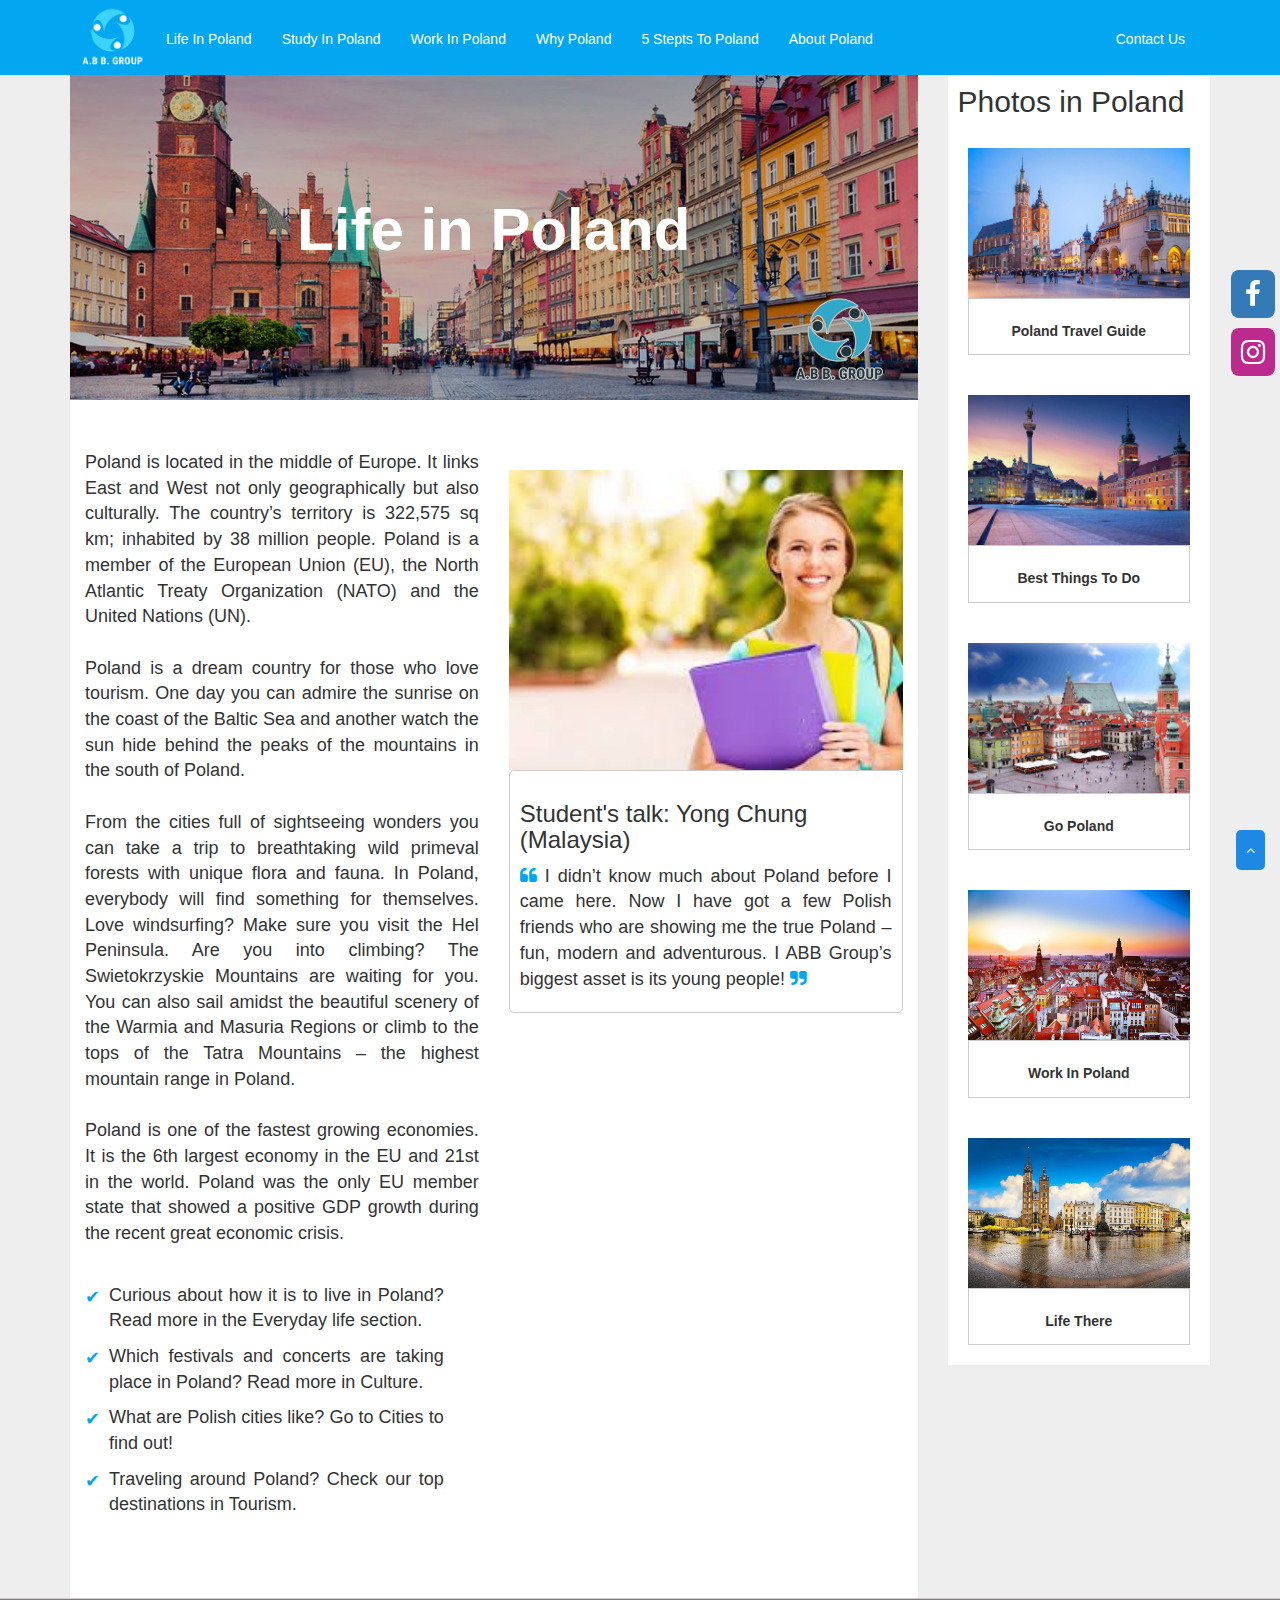
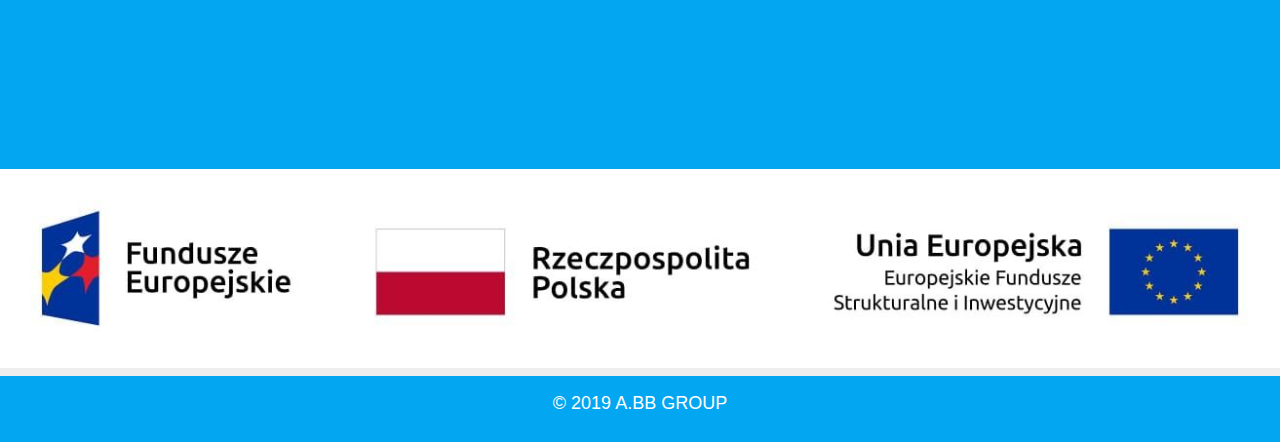
<file: index.html>
<!DOCTYPE html>
<html>
  <head lang="en">
      <meta charset="UTF-8">
      <title>Poland</title>
      <meta name="viewport" content="width=device-width, initial-scale=1">
      <link rel="stylesheet" href="https://maxcdn.bootstrapcdn.com/bootstrap/3.3.7/css/bootstrap.min.css">
      <link href="https://fonts.googleapis.com/css?family=Roboto" rel="stylesheet">   
      <link rel="stylesheet" href="https://cdnjs.cloudflare.com/ajax/libs/font-awesome/4.7.0/css/font-awesome.min.css"> 
      <link rel="stylesheet" type="text/css" href="css/index.css">
      <link rel="stylesheet" type="text/css" href="css/animate.css">
  </head>
  <body>
   
                   <!-- navbar -->
     <nav class="navbar navbar-fixed-top navbar-inverse">
      <div class="container">
        <div class="navbar-header">
          <button type="button" class="navbar-toggle" data-toggle="collapse" data-target="#myNavbar">
            <span class="icon-bar"></span>
            <span class="icon-bar"></span>
            <span class="icon-bar"></span>                        
          </button> 
          <a class="navbar-brand" data-target="nav" href="index.html">
             <div class="logo-container">
               <div class="logo" style="background: url(images/Poland-logo.png);"></div>
             </div>
          </a>
        </div>
        <div class="collapse navbar-collapse" id="myNavbar">
          <ul class="nav navbar-nav nav-links">
            <!-- <li><a  data-target="nav" href="index.html" class="Home">Home</a></li> -->
            <li><a href="#life">Life In Poland</a></li>
            <li><a href="#study">Study In Poland</a></li>
            <li><a href="#work">Work In Poland</a></li>
            <li><a href="#why">Why Poland</a></li>
            <li><a href="#steps">5 Stepts To Poland</a></li>
            <li><a href="#about">About Poland</a></li>
          </ul>
          <ul  class="pull-right nav navbar-nav">
            <li><a data-target="nav" href="#contact">Contact Us</a></li>            
          </ul>
        </div>
      </div>
    </nav>
     <button id="go-to-top" class="btn-scroll"><b><i class="fa fa-angle-up w3-text-white"></i></b></button>

     <!-- social icons -->

    <div class="facebook">
      <a href="https://www.facebook.com/ABB-GROUP-2362533143975657/"><i class="fa fa-facebook" aria-hidden="true"></i></a>
      <a href="https://www.instagram.com/groupa.bb/feed"><i class="fa fa-instagram" aria-hidden="true"></i></a>
    </div>

                 <!-- main content -->
    <div class="container">
      <div class="row">
        <div id="app" class="main-content col-md-9 col-sm-8">

        </div>
        <div class="col-md-3 col-sm-4 hidden-xs right-section">
            <h2 style="">Photos in Poland</h2>
            <div class="contain">
              <div class="background-container">
                <div class="background-img">
                  <div style="background: url(images/img1.jpg) no-repeat"></div>
                </div>
              </div> 
              <div class="txt">
                 <h3>
                  Poland Travel Guide
                </h3>
              </div>
           </div> 
            <div class="contain">
              <div class="background-container">
                <div class="background-img">
                  <div style="background: url(images/img2.jpg) no-repeat"></div>
                </div>
              </div> 
              <div class="txt">
                 <h3>
                  Best things to do
                </h3>
              </div>
           </div> 
            <div class="contain">
              <div class="background-container">
                <div class="background-img">
                  <div style="background: url(images/img3.jpg) no-repeat"></div>
                </div>
              </div> 
              <div class="txt">
                 <h3>
                  Go Poland
                </h3>
              </div>
           </div> 
            <div class="contain">
              <div class="background-container">
                <div class="background-img">
                  <div style="background: url(images/img4.jpg) no-repeat"></div>
                </div>
              </div> 
              <div class="txt">
                 <h3>
                  Work in Poland
                </h3>
              </div>
           </div> 
            <div class="contain">
              <div class="background-container">
                <div class="background-img">
                  <div style="background: url(images/img5.jpg) no-repeat"></div>
                </div>
              </div> 
              <div class="txt">
                 <h3>
                  Life there
                </h3>
              </div>
           </div> 

        </div>                  
      </div>
    </div>    
                <!-- footer -->
    <div class="container-fluid footer" id="contact">
      <div class="container">
        <div class="row" >
            <div class="col-md-4 col-sm-12 col-xs-12  wow fadeInUp">
              <center>
              <div class="icon"><i class="fa fa-map-marker" aria-hidden="true"><span class="txt">Poland</span></i></div>
              <div class="icon"><i class="fa fa fa-phone" aria-hidden="true"><span class="txt">+48-7922-43630</span></i></div>
               <div class="icon"><a href="mailto:Ahmed@office-polbaz.com"><i class="fa fa-envelope" aria-hidden="true"><span class="txt">Ahmed@office-polbaz.com</span></i></a></div>
             <!--  <div class="icon"><i class="fa fa fa-phone" aria-hidden="true"><span class="txt">+48-6645-36719</span></i></div> -->
              </center>
            </div>
            <div class="col-md-4 col-sm-12 col-xs-12  wow fadeInLeft" style="margin-top: 1.5%;">
             <center><img src="images/footer-warm.jpg" class="img-circle" style="width: 100px;height: 100px;"></center> 
            </div>
            <div class="col-md-4 col-sm-12 col-xs-12  wow fadeInRight">
              <center>
              <div class="icon"><i class="fa fa-map-marker" aria-hidden="true"><span class="txt">Jordan</span></i></div>
             
               <div class="icon"><i class="fa fa fa-phone" aria-hidden="true"><span class="txt">+96-2798-403116</span></i></div>
               <div class="icon"><a href="mailto:abbgroup@office-polbaz.com"><i class="fa fa-envelope" aria-hidden="true"><span class="txt">abbgroup@office-polbaz.com</span></i></a></div>
               <!--  <div class="icon"><a href="mailto:emastore3@gmail.com"><i class="fa fa-envelope" aria-hidden="true"><span class="txt">emastore3@gmail.com</span></i></a></div> -->
              </center>
            </div>
       </div>
    </div>
   </div>
   <div class="container-fluid" style="padding: 0">
      <img src="images/footer-flag.jpg" width="100%">
   </div>
  <div class="container-fluid copy-right" >
     <p class="text-center">&copy; 2019 A.BB GROUP<p>
  </div>  

    <script src="js/route.js"></script>
    <script src="js/router.js"></script>
    <script src="js/app.js"></script>
    <script src="https://ajax.googleapis.com/ajax/libs/jquery/3.3.1/jquery.min.js"></script>
    <script src="https://maxcdn.bootstrapcdn.com/bootstrap/3.4.0/js/bootstrap.min.js"></script>
    <script src="js/index.js"></script> 
    <script src="https://cdnjs.cloudflare.com/ajax/libs/wow/1.1.2/wow.min.js"></script>
  </body>
</html>
</file>
<file: css/index.css>
body{
  	background: #eee;
    height: 100%
  }

  h2{
  	/*font-weight: bold;*/
  	font-size: 30px;
  }

  a{
    text-decoration: none !important;
    transition: all .8s
  }



.btn-scroll{
    position: fixed;
    right:15px;
    bottom:30px;
    background-color:#1e88e5;
    color:white;
    border:none;
    transition: background 1s;
    padding: 10px;
    border-radius: 5px;
    z-index: 1;
    outline: none;
}
.btn-scroll:hover{
    background: #e65100
}

.fa-quote-right, .fa-quote-left{
	color: #03A6F0
}

p {
  text-align: justify;
  font-size: 18px
}
/*.navbar li a, .navbar a {
	color: #03A6F0 !important;
}
*/
.active {
  background: #1e88e5 !important;
  border-radius: 5px
}
.navbar {
  background: #03A6F0;
  border: none;
  height: 75px;
}
.navbar ul {
  position: relative;
  top: 14px;
  left: -10px
}
.navbar a{ 
    color: #fff !important
 }
 .navbar ul li a:hover {
   background: #2196f3 !important;
 }
 /*.navbar ul li a::after {
    content: '';
    height: 2px;
    width: 0%;
    background: #fff;
    position: absolute;
    top: 39px;
    left: 15px;
    transition: width .8s
 }
 .navbar ul li:hover a::after {  
    width: 72%;
 }*/

.logo-container{
    width: 76px;
    height: 64px;
    overflow: hidden;
    position: relative;
    top: -12px;
}
.logo-container .logo{
  width: 100%;
  height: 100%;
  background-size: cover !important;
  overflow: hidden;
}

 #myNavbar .dropdown-menu a,  .sidebar .list .dropdown-menu a{
    color: #333 !important
  }
  .navbar-toggle {
    background: none !important
  }
  .navbar-toggle:hover{
    background: none!important
  }
  .navbar-toggle {
    border-color: #fff!important
  }

/*.icon-bar{
	background: #333 !important
}
.navbar-toggle:hover .icon-bar{
	background: #fff !important
}*/
 /* carousel */
  .carousel-inner{
    height: 500px;
    overflow: hidden;
  }

  .carousel-inner .background-container{
    height: auto;
  }

  .carousel-inner .background-img{
    height: 500px;
    width: 100%;
    /*border-radius:  20px;*/
    overflow: hidden;
  }
  .carousel-inner .background-img div{
    height: 100%;
    width: 100%;
    background-size: cover !important;
  }


  .life .why-poland .txt {
     position: relative;
     /*left: 50px;*/
     text-align: justify;
  }

  .main-articale{
     /*margin-bottom: 100px;*/
     /*background: #254*/
  }


 /* main layout for pages */

  .header {
    height: 400px
  }

  .header .bg {
    height: 100%;
    width: 100%;
    background-size: 100% !important;
    background-repeat: no-repeat;
    background-position: 0px 55px;
    /*background-size: cover !important*/
  }

  .header .grad{
    background: rgba(0,0,0,.2);
    height: 100%;
    width: 100%;
    position: relative;
  }

 .header .grad h1 {
    font-size: 60px;
    color: #fff;
    text-align: center;
    line-height: 7;
    font-weight: bold;
  }

  /* life */ 

  .life{
  	background: #fff;
  	height: auto;
    padding-top: 20px;
    padding-bottom: 70px;
    position: relative;
    padding-top: 50px
  }

/*  .life .left {
    box-shadow: 0 4px 8px 0 rgba(0, 0, 0, 0.2), 0 6px 20px 0 rgba(0, 0, 0, 0.19);
    padding: 10px;
    border-radius: 5px
  }
*/
  .life .right {
    border-radius: 11px;
    overflow: hidden;
    padding: 
  } 

  .life .right .txt {
      padding: 10px;
      border-radius: 5px;
      border: .5px solid #ccc;
  }

  .life .right:hover{
      cursor: pointer;
  }
  
  .life .right:hover .background-img div {
    transform: scale(1.1);
  }  
  .life .right:hover .txt {
    box-shadow: 0 4px 8px 0 rgba(0, 0, 0, 0.2), 0 6px 20px 0 rgba(0, 0, 0, 0.19);
  }
  .life .background-container{
    height: auto;
    margin-top: 56px;
  }

  .life .background-img {
    height: 300px;
    width: 100%;
    overflow: hidden;
  }
  .life .background-img div{
    height: 100%;
    width: 100%;
    background-size: cover !important;
    transition: all .8s
  }

  .life .right-icon p{
    position: relative;
  }

  .life .right-icon .fa {
    position: absolute;
    top: 5px;
    color: #03A6F0;
  }

  .life .right-icon .txt {
    display: inline-block;
    width: 85%;
    margin-left: 24px;
  }


 /* footer */
.footer {
  border-top: 1px solid #ccc;
  padding-top: 18px;
  padding-bottom: 20px;
  background: #03A6F0 !important;
  color: #fff !important;

}

.facebook {
  position: fixed;
  right: 5px;
  top: 30%;
  z-index: 100 !important
}
.facebook a{
  display: block;
  margin-bottom: 10px
}
.fa-facebook, .fa-instagram{
    background: #fff;
    padding: 10px;
    border-radius: 8px  !important;
    font-size: 28px  !important;
    transition: background .5s
}
.fa-facebook{
  background: #337ab7;
  color: #fff;
   padding: 10px 14px;
}
.fa-instagram {
  color: #fff;
  background: #bc2a8d;
}
 
img {
  width: 100%;
  height: auto;
}

.facebook a:hover .fa-facebook {
  background:#fff;
  color: #337ab7
}

.facebook a:hover .fa-instagram {
  background:#fff;
  color: #bc2a8d
}

.icon a {
  color: #fff !important
}

.footer .fadeInLeft{
  z-index: 10000 !important
}

.footer .icon i{
    font-size: 24px;
    transition: all .8s;
    /*box-shadow: 0 4px 8px 0 rgba(0, 0, 0, 0.2), 0 6px 20px 0 rgba(0, 0, 0, 0.19);*/
    padding: 10px;
    border-radius: 5px
}
.icon i:hover {
  transform: scale(1.2);
}

.footer .icon:hover {
  cursor: pointer;
}

.footer .icon span {
    margin-left: 15px;
}

.copy-right{
  background: #03A6F0;
  color: #fff;
  padding: 15px;
  position: relative;
  top: 8px
}

/* carousol */
.carousel-inner h3 {
    color: #fff;
    font-size: 51px;
    font-weight: bold;
}
.carousel-inner p {
    color: #fff;
    font-size: 41px;
    text-align: center; 
}

.carousel-inner .carousel-caption {
    position: absolute;
    top: 31%;
    left: 22%;

  }

  .navbar .dropdown a{
     background: none !important
  }


  /* laoder */

.loader {
    position: absolute;
    top: 43%;
    left: 41%;
}



/* sidebar */
.sidebar{
  position: absolute;
  left: 0
}

.sidebar .contain{
  position: fixed;
  background: #03A6F0;
  height: 100%;
  z-index: 5;
  padding-right: 30px
}
.sidebar .list {
  list-style: none !important;
  padding: 20px 15px;
  overflow: hidden;
  margin-top: 20px
}

.sidebar-toggle {
    position: absolute;
    top: 5px;
    background: none;
    border: none;
    font-size: 24px;
    color: #fff;
    outline: none;
    transition: all .8s;
    left: 10px;
    /*display: none*/
}
.sidebar-toggle:hover {
  color: #fff
}

.sidebar .list li {
  color: #fff;
  margin-top: 20px;
  margin-bottom: 20px
  font-size: 18px;
}

.sidebar .list {
  height: inherit !important;
}

.sidebar .list li.dropdown a.dropdown-toggle, .sidebar .list li a{
  color: #fff !important;
  font-size: 18px
}


/* right section */

.right-section {
   height: auto;
   padding-bottom: 20px;
   margin-top: 45px;
   padding-top: 10px
}

.right-section h2{
    background: #fff;
    padding: 10px;
    margin-bottom: 0;
}

.right-section .contain {
  background: #fff;
  padding: 20px
}

 .right-section .background-img{
    height: 150px;
    width: 100%;
    overflow: hidden;
  }

   .right-section .contain:hover .background-img div {
    transform: scale(1.1);
    cursor: pointer;
   }

  .right-section .contain .background-container .background-img div{
    height: 100%;
    width: 100%;
    background-size: cover !important;
    transition: all .8s
  }

  .right-section .contain .txt {
      padding: 5px;
      border: .5px solid #ccc;
      background: #fff
  }

   .right-section .contain .txt h3 {
    font-size: 14px;
    font-weight: bold;
    text-align: center;
    text-transform: capitalize;
   }
   .right-section .contain .txt p {
      font-size: 12px;
   }

@media screen and (max-width: 1200px) { 
  .header {
    height: 320px
  }

}
@media screen and (max-width: 991px) {
  ul li a{
    font-size: 12px !important;
    margin: 0 -8px
  }
  .sidebar {
    width: 250px;
    position: absolute;
    left: 0;
    top: 0;
    z-index: 555;
  }

  .footer .fadeInLeft{
    z-index: 0 !important
  }
  .sidebar .list {
    padding: 20px 20px !important;
    z-index: 500
  }

  .sidebar .list li a {
    font-size: 18px
   } 

  .sidebar .list .dropdown-menu{
    background: #fff !important;
    padding-bottom: 18px !important;
    color: #333 !important
  }  
  .sidebar .list .dropdown-menu a{
    color: #333 !important
  }

  .logo-container{
    width: 65px;
    height: 53px
  }
  .navbar {
    height: 61px
  }
  .navbar ul {
    top: 5px
  }
  .right-section {
    margin-top: 35px !important
  }

  .header {
    height: 240px
  }

  .header .bg{
    background-position: 0px 40px;
  }

  .header h1 {
    font-size: 40px !important
  }

}


@media screen and (max-width: 776px) {
 #myNavbar .dropdown-menu a{
    color: #fff !important
  }
  .carousel-caption{
    top: 18% !important
  }

  .loader {
    left: 28%;
    top: 35%
  }
   .navbar {
    height: auto;
  }

   .navbar ul {
    top: 0px;
    left: 0
  }
   .logo-container{
    width: 54px;
    height: 42px
  }

  .header .bg{
    background-position: 0px 30px;
    background-size: cover !important
  }

  .header {
    height: 300px
  }
}

@media screen and (max-width: 400px) { 
  .header .bg {
    background-size: cover !important
  }
}
</file>
